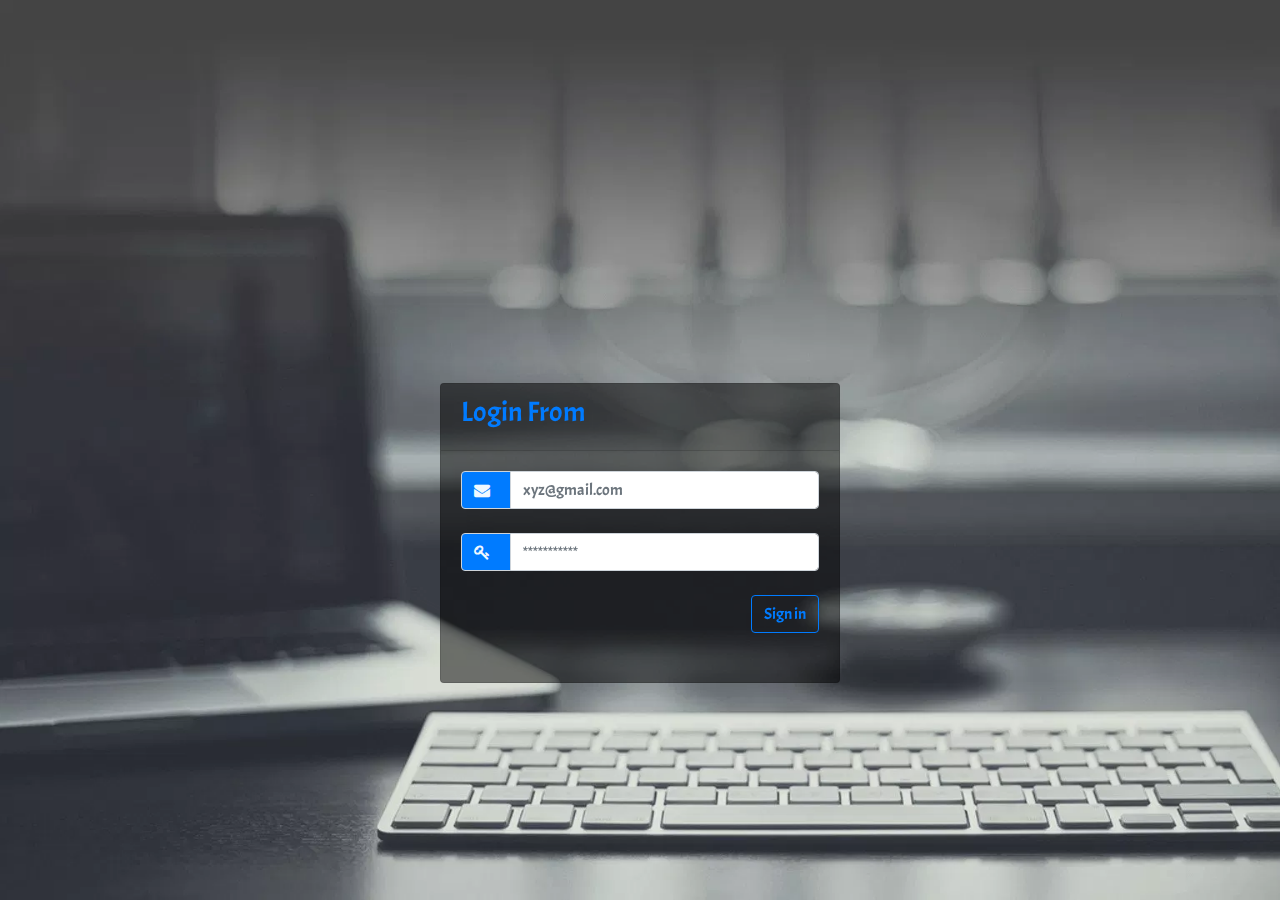
<file: index.html>
<!DOCTYPE html>
<html ng-app='tourOfHeroApp'>
    <head>
        <meta charset="utf-8">
        <meta name="viewport" content="width=device-width, initial-scale=1.0">
        <!-- Third party javaScript libraries -->
        <script src="https://cdnjs.cloudflare.com/ajax/libs/jquery/3.3.1/jquery.min.js"></script>
        <script src="bootstrap-4.3.1-dist/js/bootstrap.min.js"></script>
        <script src="angular.min.js"></script>
        <script src="angular-ui-router.min.js"></script>
        <!-- Application module -->
        <script src="js/module.js"></script>
        <!-- Routing application -->
        <script src='js/routing.js'></script>
        <!-- Controllers -->
        <script src="js/ctrl/loginController.js"></script>
        <script src="js/ctrl/navbarContoller.js"></script>
        <script src="js/ctrl/heroListController.js"></script>
        <script src="js/ctrl/herodetailsController.js"></script>
        <!-- Service -->
        <script src="js/service/httpService.js"></script>
        <!-- Third party css libraries -->
        <link rel="stylesheet" href="bootstrap-4.3.1-dist/css/bootstrap.min.css">
        <link rel="stylesheet" href="https://cdnjs.cloudflare.com/ajax/libs/font-awesome/4.7.0/css/font-awesome.min.css">
        <!-- Stylesheets -->
        <link rel="stylesheet" href="css/login.css">
        <link rel="stylesheet" href="css/navbar.css">
        <link rel="stylesheet" href="css/dashboard.css">
        <link rel="stylesheet" href="css/herolist.css">
        <link rel="stylesheet" href="css/herodetails.css">
        
        <title>Tour of Heroes</title>
    </head>
    <body>
        <ui-view></ui-view>
    </body>
</html>
</file>
<file: css/login.css>
@import url('https://fonts.googleapis.com/css?family=Acme');
.fromdiv{
  background-image: url('../images/wallpaper.jpg');
  background-size: cover;
  background-repeat: no-repeat;
  position: fixed;
  width: 100%;
  height: 100%;
}
.fromcontainer{
  height: 100%;
  align-content: center;
  font-family: 'Acme', serif;
}
.carddisplay{
  margin-top:15%;
}
.heading{
  color:#007bff;
}
.carddiv{
  height: 300px;
  margin: auto;
  width:400px;
  background-color: rgba(0, 0, 0, 0.5);
}
.postcarddiv{
  padding: 10px;
  width:65%;
  border:1px solid rgba(122, 113, 113, 0.5);
}
.input-group-prepend span{
  width: 50px;
  background-color:#007bff;
  color: aliceblue;
}
.css-form input.ng-invalid.ng-touched {
    background-color: rgb(233, 173, 173);
  }
.css-form input.ng-valid.ng-touched {
    border: 2px solid #78FA89;
  }
</file>
<file: css/navbar.css>
.topnav {
    overflow: hidden;
    background-color: #333;
  }
  .tabs{
    float: left;
    display: block;
    border-radius: 5px;
    color:white;
    padding: 14px 16px;
    text-align: center;
    width:10%;
    text-decoration: none;
}
.tabs:hover{
    color: black;
    padding: 14px 16px;
    background-color: #007bff;
    text-decoration: none;
}
.activeTab{
    color: black;
    background-color: #007bff;
} 
.message{
  color:white;
  float: right;
  font-style: italic;
  margin-top:1%;
} 
  @media screen and (max-width: 600px) {
    .topnav a:not(:first-child) {display: none;}
    .topnav a.icon {
      float: right;
      display: block;
    }
  }
  
  @media screen and (max-width: 600px) {
    .topnav.responsive {position: relative;}
    .topnav.responsive .icon {
      position: absolute;
      right: 0;
      top: 0;
    }
    .topnav.responsive a {
      float: none;
      display: block;
      text-align: left;
    }
  }
</file>
<file: css/dashboard.css>
.topfourspan{
    display: inline-flex;
    padding:2%;
    width: 12%;
    margin:10px;
    background-color: rgba(0, 0, 0, 0.5);
}
.topfourspan:hover{
    animation: shake 0.82s cubic-bezier(.36,.07,.19,.97) both;
    transform: translate3d(0, 0, 0);
    backface-visibility: hidden;
    perspective: 1000px;
}
@keyframes shake {
    10%, 90% {
      transform: translate3d(-1px, 0, 0);
    }
    
    20%, 80% {
      transform: translate3d(2px, 0, 0);
    }
  
    30%, 50%, 70% {
      transform: translate3d(-4px, 0, 0);
    }
  
    40%, 60% {
      transform: translate3d(4px, 0, 0);
    }
  }
</file>
<file: css/herolist.css>
/* Style sheet for herolist in admin and user*/
.listelement1, .listelement2{
    width:15%;
    margin:0.5%;
}
.listelement2:hover{
    color:red;
    font-size:16px;
    font-weight:bold;
}
.listelement1:hover{
    color:green;
    font-size:16px;
    font-weight:bold;
}
</file>
<file: css/herodetails.css>
/* Styling for validation */
.css-form input.ng-invalid.ng-touched {
    background-color: rgb(233, 173, 173);
  }
.css-form input.ng-valid.ng-touched {
    border: 2px solid #78FA89;
  }
.css-form select.ng-invalid.ng-touched {
    background-color: rgb(233, 173, 173);
}
.css-form select.ng-valid.ng-touched {
    border: 2px solid #78FA89;
}
.messageerror{
    color: red;
}
</file>
